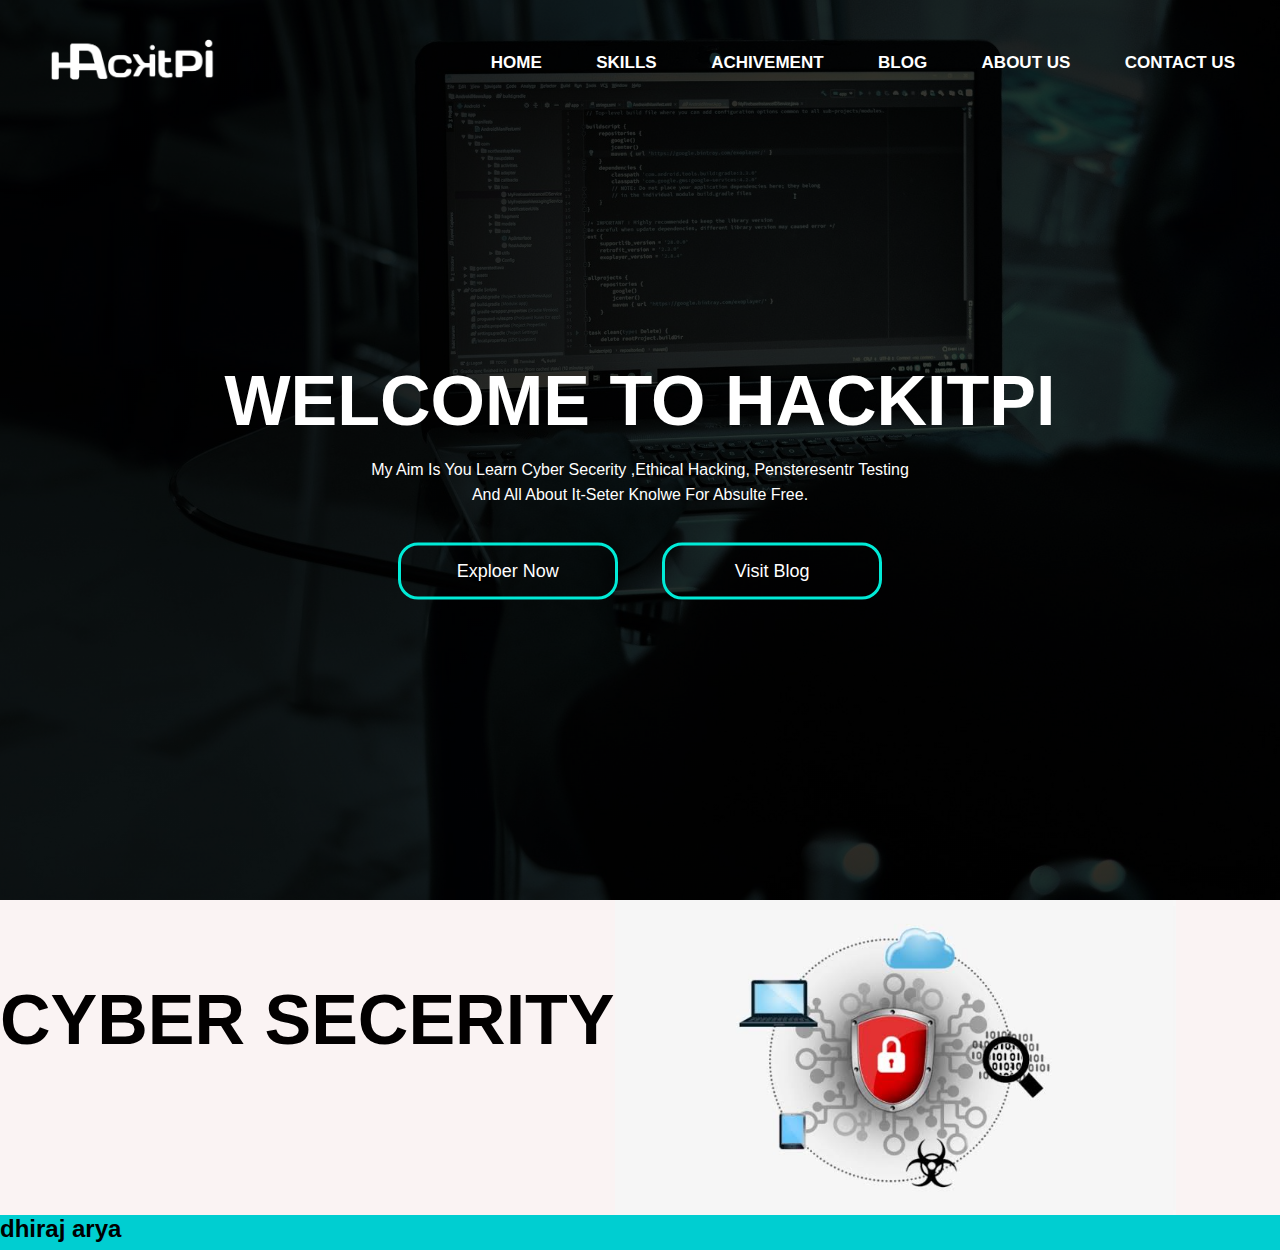
<file: index.html>
<!DOCTYPE html>
<html lang="en">
<head>
    <meta charset="UTF-8">
    <meta http-equiv="X-UA-Compatible" content="IE=edge">
    <meta name="viewport" content="width=device-width, initial-scale=1.0">
    <link rel="stylesheet" href="style.css">
    <title>HackitPi-cyber security,ethical hacker,pensteresentr</title>
</head>
<body>
    <div class="banner">
        <div id="logo">
            <img src="logo1.png" />
        </div>
        <div class="navbar">
            <ul>
                <li><a href="index.html" alt="hackitpi">home</a></li>
                <li><a href="index.html" alt="hackitpi">skills</a></li>
                <li><a href="index.html" alt="hackitpi">achivement</a></li>
                <li><a href="index.html" alt="hackitpi">blog</a></li>
                <li><a href="index.html" alt="hackitpi">about us</a></li>
                <li><a href="index.html" alt="hackitpi">contact us</a></li>
            </ul>
        </div>
        <div class="welcome">
            <h1>welcome to hackitpi</h1>
            <p>my aim is you learn cyber secerity ,ethical hacking, pensteresentr testing <br>and all about it-seter knolwe for absulte free.</p>
            <div class="button">
                <button type="button"><span></span><a href="#">Exploer Now</a></button>
                <button type="button"><span></span><a href="#">Visit Blog</a></button>
            </div>
        </div>
    </div>
    <div class="slider">
        <h2>Cyber secerity</h2>
        <img src="sl1.jpeg"/>
    </div>
    <div class="bottombar">
        <h2>dhiraj arya</h2>
    </div>
</body>
</html>
</file>
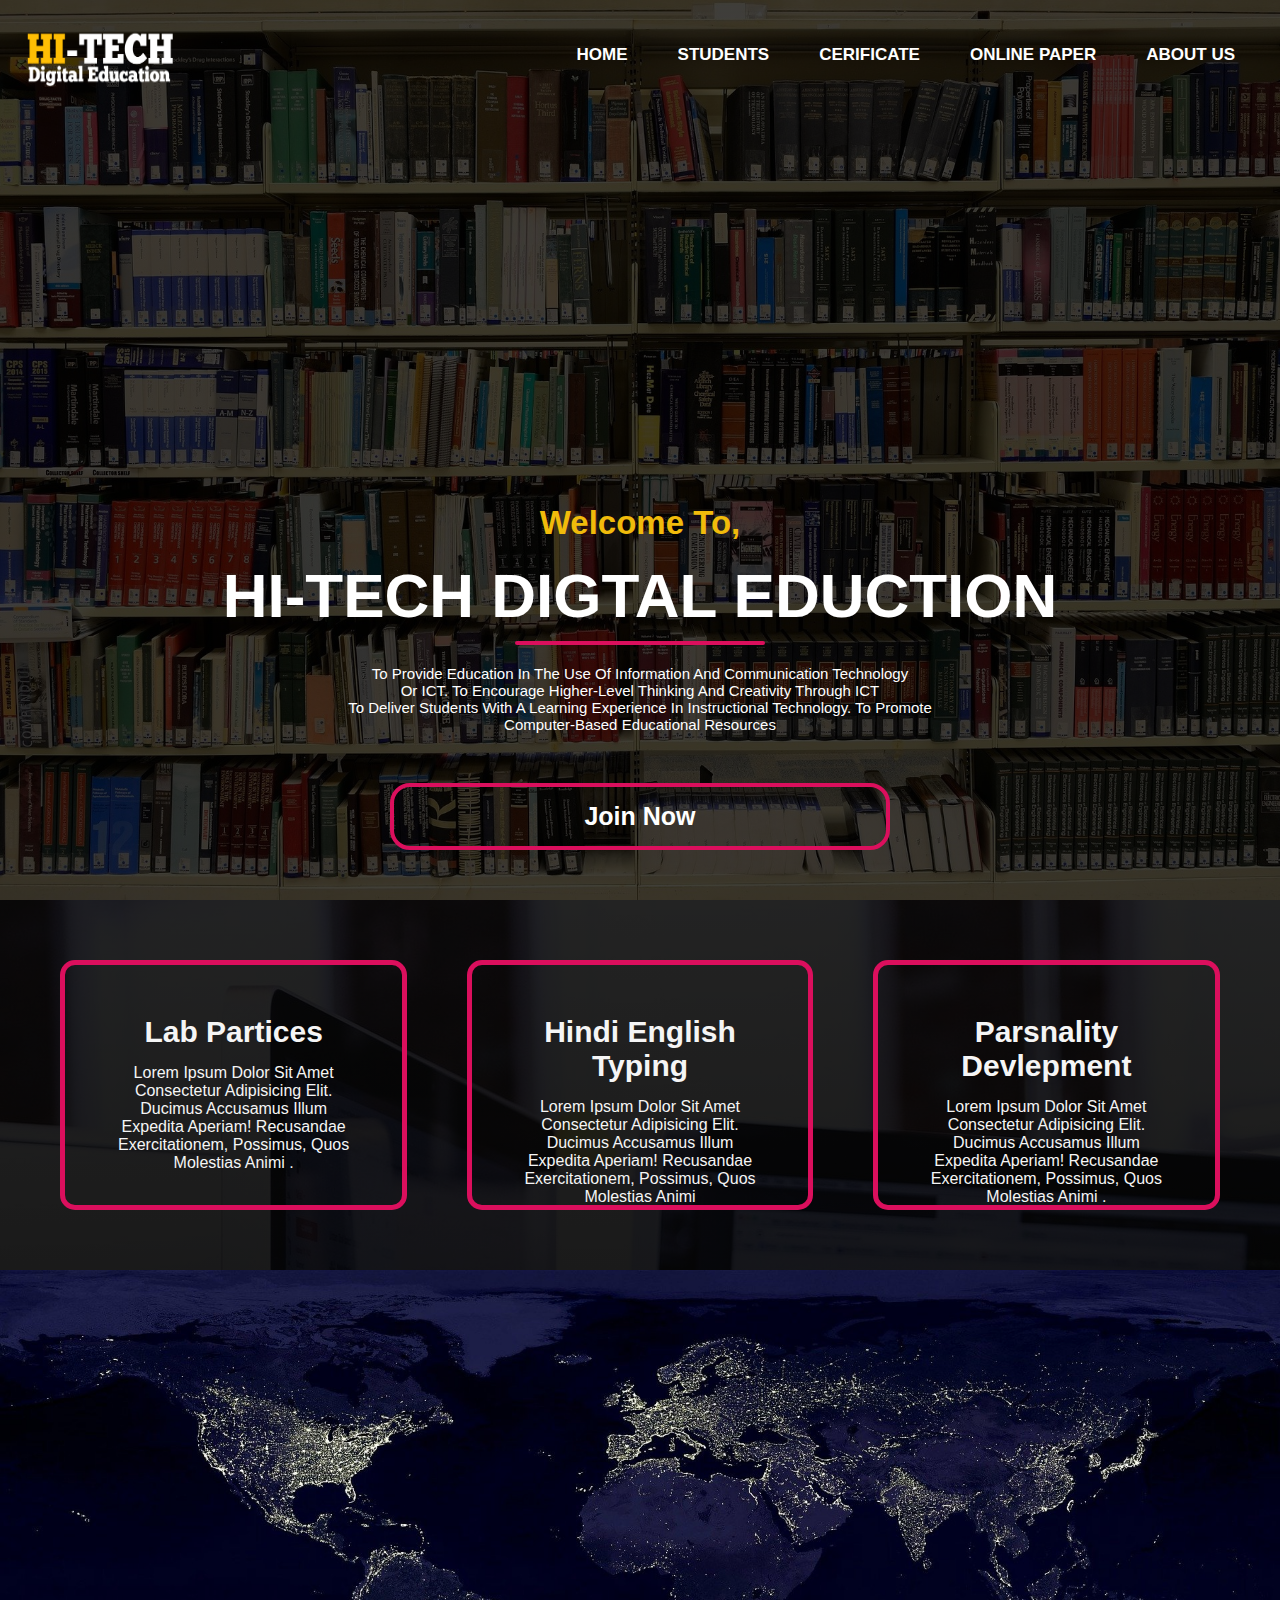
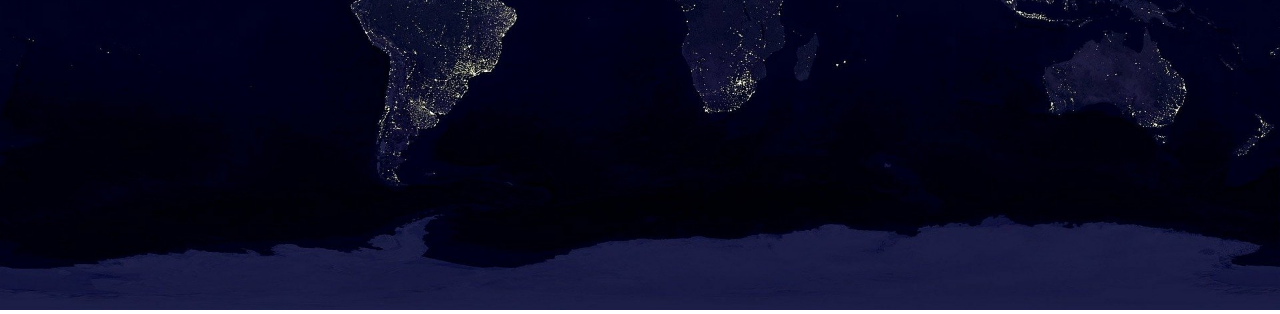
<file: hi-tech.html>
<!DOCTYPE html>
<html lang="en">
<head>
    <meta charset="UTF-8">
    <meta http-equiv="X-UA-Compatible" content="IE=edge">
    <meta name="viewport" content="width=device-width, initial-scale=1.0">
    <link rel="stylesheet" href="hi-tech.css">
    <title>Hi-Tech Digtal Eduction:cumputer course, Tally, programing choching</title>
</head>
<body>
    <!--navbar-->
    <nav class="navbar">
        <img src="hi-logo1.png" alt="Hi-Tech">
        <ul class="menu">
            <li><a href="#">home</a></li>
            <li><a href="#">students</a></li>
            <li><a href="#">cerificate</a></li>
            <li><a href="#">online paper</a></li>
            <li><a href="#">about us</a></li>
        </ul>
    </nav>
    <header class="banner">
        <div class="intro">
            <h2>welcome to,</h2>
            <div>
                <h1>Hi-Tech Digtal Eduction</h1>
                <div class="line"></div>
                <p>To provide education in the use of Information and Communication Technology<br> or ICT. To encourage higher-level thinking and creativity through ICT<br>To deliver students with a learning experience in instructional technology. To promote<br>computer-based educational resources</p>
            </div>
            <h4 class="btn"><a href="#">Join Now</a></h4>             
        </div>
    </header>
    <div class="faclity">
        <div class="faclity-type"">
            <h3>lab partices</h3>
            <p>Lorem ipsum dolor sit amet consectetur adipisicing elit. Ducimus accusamus illum expedita aperiam! Recusandae exercitationem, possimus, quos molestias animi .</p>
        </div>
        <div class="faclity-type">
            <h3>hindi english typing</h3>
            <p>Lorem ipsum dolor sit amet consectetur adipisicing elit. Ducimus accusamus illum expedita aperiam! Recusandae exercitationem, possimus, quos molestias animi </p>
        </div>
        <div class="faclity-type">
            <h3>parsnality devlepment</h3>
            <p>Lorem ipsum dolor sit amet consectetur adipisicing elit. Ducimus accusamus illum expedita aperiam! Recusandae exercitationem, possimus, quos molestias animi .</p>
        </div>
    </div>
    <div class="address">
        <img src="bg5.jpg">
    </div>
</body>
</html>
</file>
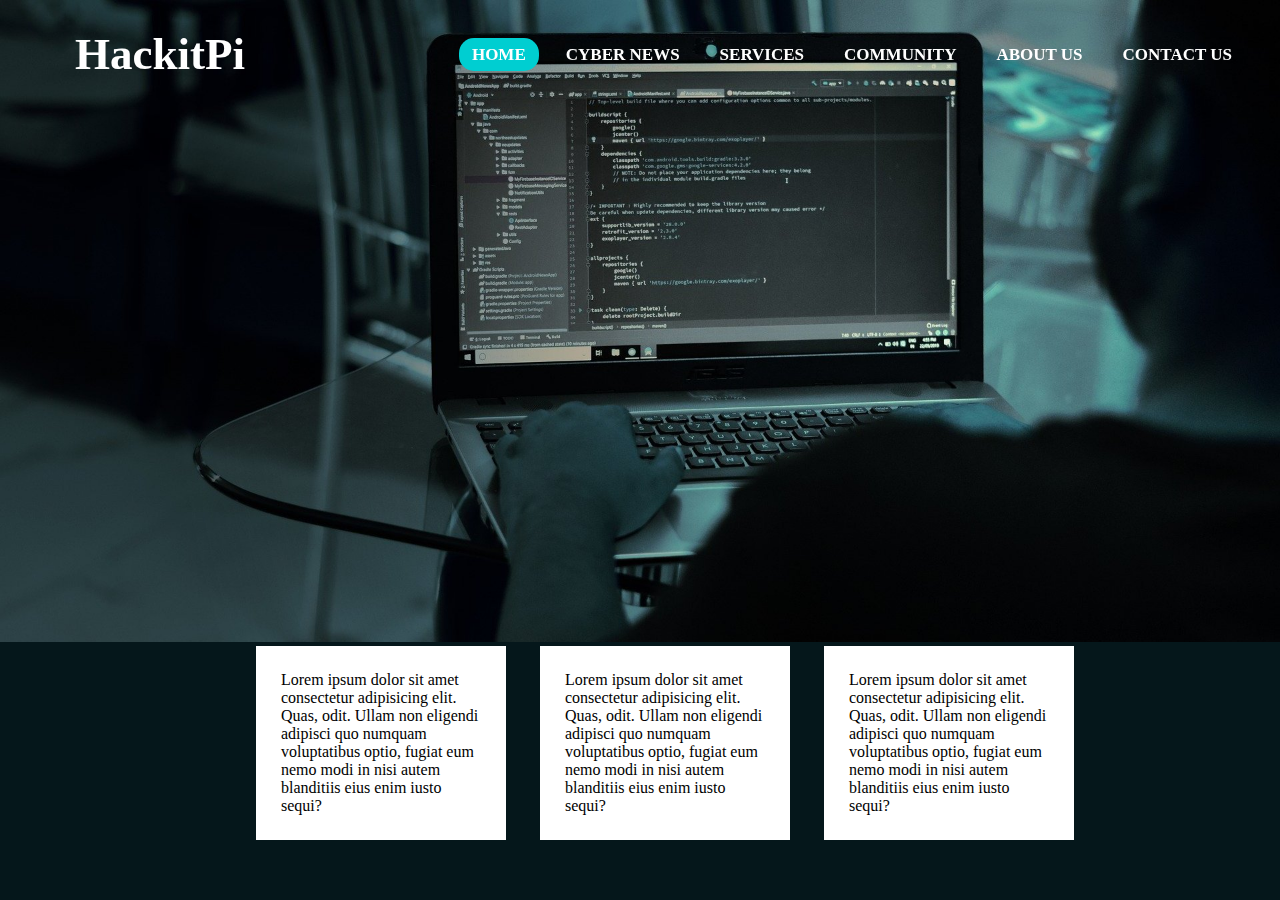
<file: home.html>
<!DOCTYPE html>
<html lang="en">
<head>
    <meta charset="UTF-8">
    <meta http-equiv="X-UA-Compatible" content="IE=edge">
    <meta name="viewport" content="width=device-width, initial-scale=1.0">
    <link rel="stylesheet" href="hackitpi.css"/>
    <title>HackitPi</title>
</head>
<body>
    <div class="sidebar">
        <h1><a href="home.html">HackitPi</a></h1>
        <nav id="menu">
            <ul>
                <li><a href="home.html" class="active">Home</a></li>
                <li><a href="#">Cyber News</a></li>
                <li><a href="#">Services</a></li>
                <li><a href="#">Community</a></li>
                <li><a href="#">About us</a></li>
                <li><a href="#">Contact us</a></li>
            </ul>
        </nav>
    </div>
    
    <div class="banner">
        <img src="bg2.jpg">
        <p id="keypoint1">Lorem ipsum dolor sit amet consectetur adipisicing elit. Quas, odit. Ullam non eligendi adipisci quo numquam voluptatibus optio, fugiat eum nemo modi in nisi autem blanditiis eius enim iusto sequi?</p>
        <p id="keypoint2">Lorem ipsum dolor sit amet consectetur adipisicing elit. Quas, odit. Ullam non eligendi adipisci quo numquam voluptatibus optio, fugiat eum nemo modi in nisi autem blanditiis eius enim iusto sequi?</p>
        <p id="keypoint3">Lorem ipsum dolor sit amet consectetur adipisicing elit. Quas, odit. Ullam non eligendi adipisci quo numquam voluptatibus optio, fugiat eum nemo modi in nisi autem blanditiis eius enim iusto sequi?</p>
        
    </div>
</body>
</html>
</file>
<file: style.css>
*{
    margin: 0;
    padding: 0;
    text-decoration: none;
    font-family:  sans-serif;
}
.banner{
    width: 100%;
    height: 100vh;
    background-image: linear-gradient(rgba(0,0,0,0.75),rgba(0,0,0,0.75)),url(bg1.jpg);
    background-size: cover;
    background-position: center;
}
#logo{
    display: inline-block;
}
#logo img{
    display: inline-block;
    margin: 32px;
    width: 180px;

    padding-left: 10px;
    height: 55px;
}
.navbar{
    float: right;
    margin-top: 30px;
    margin-right: 20px;
}
.navbar ul li{
    display: inline-block;
    line-height: 65px;
    margin: 0 25px;
    position: relative;
}
.navbar ul li a{
    font-weight: bold;
    font-size: 17px;
    border-radius: 15px;
    color: white;
    text-transform: uppercase;
    background-color: transparent;;
    cursor: pointer;
}
.navbar ul li::after{
    content: '';
    height: 3px;
    width: 0;
    background-color: rgb(1, 235, 215);
    border-radius: 15px;
    position: absolute;
    left: -2px;
    bottom: 13px;
    transition: 0.5s;
}
.navbar ul li:hover:after{
    width: 110%;
}
.navbar ul li a:hover{
    color: rgb(1, 235, 215);
}
.welcome{
    width: 100%;
    position: absolute;
    top: 50%;
    transform: translateY(-50%);
    text-align: center;
    color: white;
    text-transform:capitalize;
}
.welcome h1{
    font-size: 70px;
    margin-top: 80px;
    text-transform: uppercase;
}
.welcome p{
    font-weight: 100;
    margin: 16px auto;
    line-height: 25px;
}
button{
    width: 220px;
    padding: 15px 0;
    text-align: center;
    margin: 20px 20px;
    border-radius: 20px;
    font-weight: 200;
    font-size: 18px;
    border: 3px rgb(1, 235, 215) solid;
    background: transparent;
    color: white;
    cursor: pointer;
    position: relative;
    overflow: hidden;
}
button a{
    color: white;
}
span{
    background-color: rgb(14, 211, 194);
    width: 0%;
    height: 100%;
    left: 0;
    bottom: 0;
    border-radius: 16px;
    position: absolute;
    z-index: -1;
    transition: 0.5s;
}
button:hover span{
    width: 100%;
}
.slider{
    width: 100%;
    height: 35vh;
    display: flex;
    background-color: rgb(250, 243, 243);
    color: rgb(2, 0, 0);
}
.slider h2{
    font-size: 70px;
    margin-top: 80px;
    text-transform: uppercase
}
.bottombar{
    width: 100%;
    height: 35px;
    background-color: darkturquoise;
}
</file>
<file: hi-tech.css>
*{
    margin: 0;
    padding: 0;
    box-sizing: border-box;
    text-decoration: none;
    color: white;
    font-family: sans-serif;
    overflow-x: hidden;
}
/*========== intro banner ==========*/

.banner{
    width: 100vw;
    height: 100vh;
    background-image: linear-gradient(rgba(0, 0, 0, 0.75),rgba(0, 0, 0, 0.75)),url('bg3.jpg');
    background-size: cover;
    background-position: bottom;
    display: flex;
    align-items: flex-end;
    justify-content: center;
}
.intro{
    top: 50%;
    margin-bottom: ;
}
.intro h2{
    color: rgb(241, 187, 11);
    font-size: 33px;
    text-transform: capitalize;
    text-align: center;
}
.intro h1{
    margin-top: 18px;
    font-size: 62px;
    text-transform: uppercase;
    text-align: center;
}
.line{
    width: 250px;
    height: 4px;
    background-color: rgb(219, 15, 93);
    margin: 10px auto;
    border-radius: 7px;
}
.intro p{
    margin-top: 20px;
    font-size: 15px;
    text-transform: capitalize;
    text-align: center;
}
.btn{
    padding: 15px 0;
    border: 4px rgb(219, 15, 93) solid;
    text-align: center;
    margin: 50px 20%;
    border-radius: 20px;
    font-weight: bold;
    font-size: 25px;
    color: white;
    cursor: pointer;
    position: relative;
    transition: 0.5s;
}
.btn:hover{
    background-color:rgb(219, 15, 93);
    transition: 0.5s;
    margin: 45px 10%; ;
}
/*======== Navbar =======*/

.navbar{
    position: absolute;
    top: 0;
    left: 0;
    display: flex;
    width: 100%;
    justify-content: space-between;
    padding: 20px;
}
.navbar img{
    width: 160px;
    height: 70px;
    display: inline-block;
    position: sticky;
}
.menu{
    list-style: none;
    display: flex;
    align-items: center;
    text-transform: uppercase;
}
.menu li{
    position: sticky;
    font-size: 17px;
    font-weight: bold;
    margin: 0 25px;
}
.menu li a:hover{
    font-size: 18px;
    color:rgb(219, 15, 93) ;
}
/*============= faclity =============*/

.faclity{
    background-image: linear-gradient(rgba(0, 0, 0, 0.863),rgba(0, 0, 0, 0.897)),url('bg4.jpg');
    display: flex;
    width: 100%;
    color: black;
    padding: 30px;
}
.faclity-type{
    border: 5px rgb(219, 15, 93) solid ;
    border-radius: 15px;
    overflow: hidden;
    height: 250px;
    padding: 50px;
    text-align: center;
    text-transform: capitalize;
    margin: 30px;
    display:block;
}
.faclity-type h3{
    color: whitesmoke;
    font-size: 30px;
    padding-bottom: 15px;
}
.faclity-type p{
    margin-bottom: 18px;
    color: whitesmoke;
}
@media only screen and(max-width: 920px){
    .menu li{
        display: none;
}
    
}
.address img{
    width: 100%;
    height: 50%;
}
</file>
<file: hackitpi.css>
*{
    margin: 0;
    padding: 0;
    list-style: none;
    text-decoration: none;
    box-sizing: border-box;
}
body{
    background-color: rgb(5, 23, 27);
}
.sidebar{
    margin: auto;
    width: 100%;
    padding: 5px;
    display:flex;
    align-items: center;
    justify-content: space-between;
    position: fixed;
}
.sidebar h1{
    display: inline-block;
    padding-left: 20px;
    font-size: 45px;
    line-height: 65px;
    margin: 0 50px;
    padding-top: 16px;

}
.sidebar h1 a{
    color: white;
}

#menu{
    float: right;
    padding-top: 17px; 
    padding-right: 25px;
}
#menu li{
    display: inline-block;
    line-height: 65px;
    margin: 0 5px;

       
}
#menu li a{
    color: white;
    font-family: 'Trebuchet MS', 'Lucida Sans Unicode', 'Lucida Grande', 'Lucida Sans', Arial, sans-serif,'Segoe UI' 'Open Sans', 'Helvetica Neue', sans-serif;
    font-weight: bold;
    font-size: 17px;
    border-radius: 15px;
    padding: 7px 13px;
    text-transform: uppercase;
    background-color: transparent;
    
}
#menu li a.active,#menu li a:hover{
    background: darkturquoise;
    transition: .5s;
}
#slider img{
    height: 20%;
    max-width: 100%;
}
.banner img{
    width: 100%;
    height: 15%;
    background-position: center;
    background-size: cover;
}
#keypoint1{
    margin-left: 20%;
    width: 250px;
    padding: 25px;
    display: inline-block;
    background-color: white;
    color: black;
}
#keypoint2{
    width: 250px;
    margin-left: 30px;
    padding: 25px;
    display: inline-block;
    background-color: white;
    color: black;
}
#keypoint3{
    width: 250px;
    margin-left: 30px;
    padding: 25px;
    display: inline-block;
    background-color: white;
    color: black;
}
</file>
